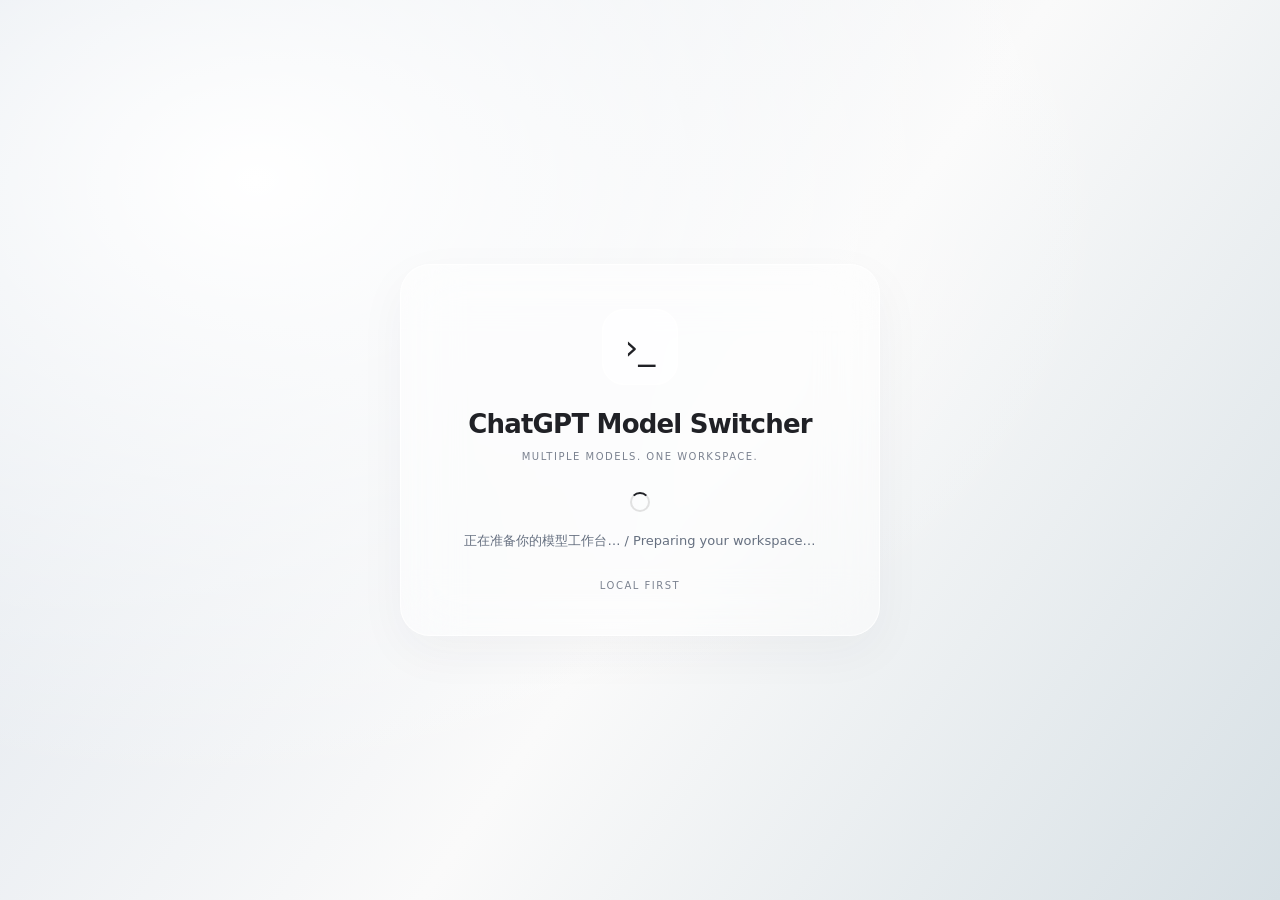
<file: packaging/windows/loading.html>
<!doctype html><html lang="zh-CN"><meta charset="utf-8"><meta name="viewport" content="width=device-width,initial-scale=1"><title>ChatGPT Model Switcher</title>
<style>
*{box-sizing:border-box}body{margin:0;min-height:100vh;display:grid;place-items:center;font-family:system-ui,sans-serif;color:#202126;background:radial-gradient(ellipse at 20% 20%,#fff,transparent 60%),linear-gradient(125deg,#dce3eb,#fafafa 55%,#d7e0e5)}main{text-align:center;width:min(480px,90vw);padding:44px 32px;border:1px solid #ffffffc0;border-radius:30px;background:#ffffff70;backdrop-filter:blur(28px);box-shadow:0 16px 50px #2530470b}h1{font-size:26px;letter-spacing:-.8px;margin:24px 0 12px}.mark{font-size:34px;width:76px;height:76px;border-radius:22px;background:#ffffffb0;border:1px solid white;display:grid;place-items:center;margin:auto}.kicker,footer{font-size:10px;letter-spacing:1.5px;color:#7b8290}.spinner{width:20px;height:20px;margin:30px auto 20px;border:2px solid #20212620;border-top-color:#202126;border-radius:50%;animation:spin 1s linear infinite}p{font-size:13px;color:#667080}footer{margin-top:30px}@keyframes spin{to{transform:rotate(360deg)}}@media(prefers-reduced-motion:reduce){.spinner{animation:none}}
</style><main><div class="mark" aria-hidden="true">›_</div><h1>ChatGPT Model Switcher</h1><div class="kicker">MULTIPLE MODELS. ONE WORKSPACE.</div><div class="spinner" aria-hidden="true"></div><p id="status" role="status">正在准备你的模型工作台… / Preparing your workspace…</p><footer>LOCAL FIRST</footer></main></html>
</file>
